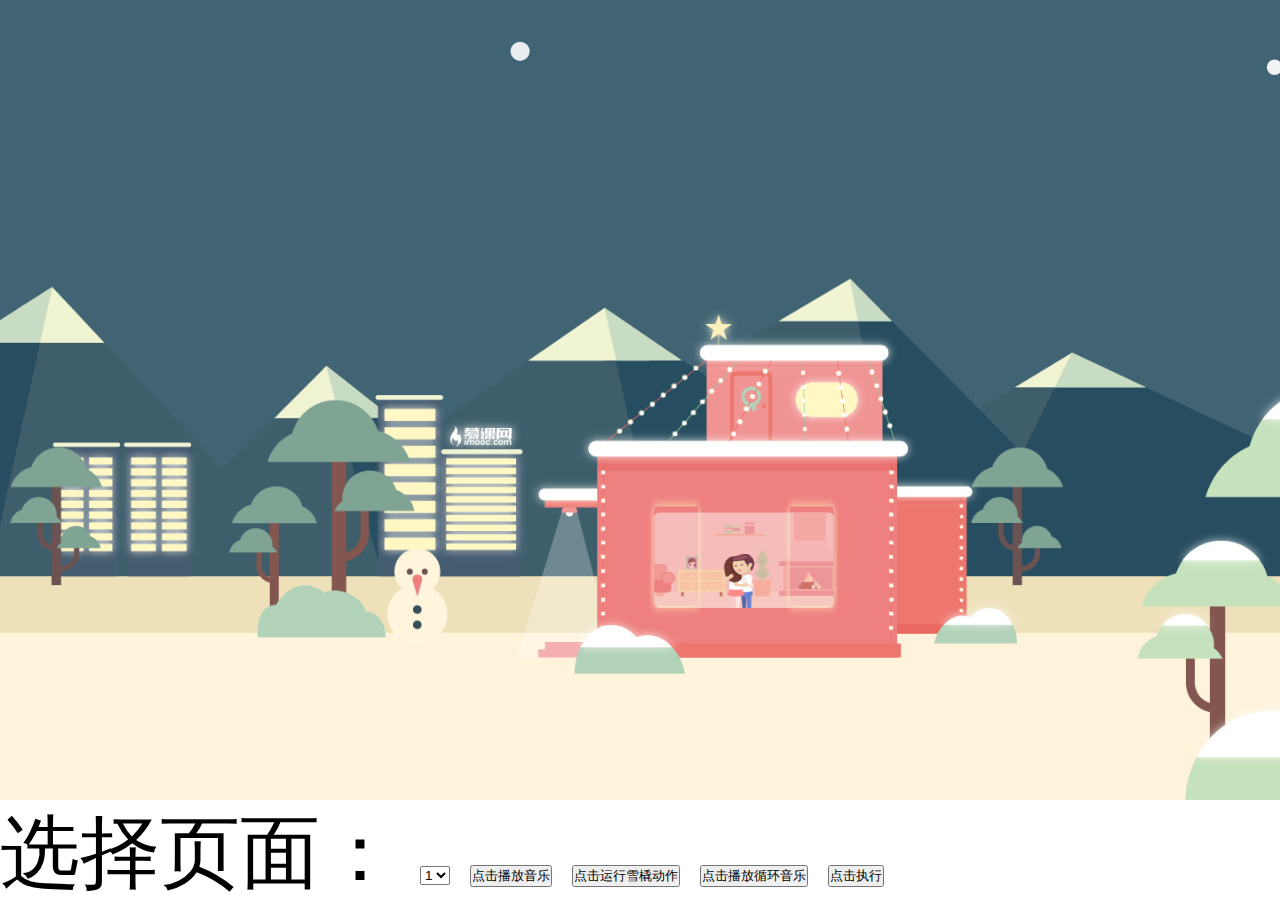
<file: index.html>
<!DOCTYPE html>
<html>
<head>
	<meta http-equiv="Content-Type" content="text/html; charset=utf-8" />
    <meta name="viewport" id="viewport" content="width=device-width, user-scalable=no,initial-scale=1,maximum-scale=1">
    <meta name="screen-orientation" content="portrait/landscape">
    <meta content="yes" name="apple-mobile-web-app-capable">
    <meta content="black" name="apple-mobile-web-app-status-bar-style">
    <meta content="telephone=no" name="format-detection">
	<title>Document</title>
    <link href="css/common.css" rel="stylesheet">
    
    <script src="js/jquery-transit.js"></script>
    <script src="js/SetSize.js"></script>
    <script src="js/observer.js"></script>
    <script src="js/pageA.js"></script>
    <script src="js/pageB.js"></script>
    <script src="js/pageC.js"></script>
    <script src="js/christmas.js"></script>
    <script src="js/carousel.js"></script>

</head>
<body>
	<section class="container">
        <!-- 第一幅画面 -->
		<section class="page-a adaptive">
            <!-- 月亮 -->
            <figure class="moon"></figure>
            <!-- 圣诞树 -->
            <figure class="tree"></figure>
            <!-- 云 -->
            <figure class="cloudy"></figure>
            <!-- 男孩 -->
            <div class="chs-boy chs-boy-deer"></div>
            <!-- 窗户 -->
            <div class="window wood">
                <div class="window-bg"></div>
                <div class="window-content">
                    <div class="window-left"></div>
                    <div class="window-right"></div>
                </div>
            </div>
        </section>
        <!-- 第二幅画面 -->
        <section class="page-b adaptive">
            <!-- 猫 -->
            <figure class="cat"></figure>
            <!-- 小女孩 -->
            <figure class="girl"></figure>
            <!-- 圣诞男孩 -->
            <figure class="christmas-boy-head"></figure>
            <figure class="christmas-boy boy-walk"> </figure>
            <!-- 旋转木马 -->
            <div id="carousel">
                <figure id="spinner"></figure>
            </div>
        </section>
        <section class="page-c adaptive">
            <div class="window wood">
                <div class="window-content" data-attr="red">
                    <div class="window-scene-bg"></div>
                    <div class="window-close-bg"></div>
                    <div class="window-left hover"></div>
                    <div class="window-right hover"></div>
                </div>
            </div>
            <!-- 雪花 -->
            <canvas id="snowflake"></canvas>
        </section>
	</section>
    选择页面：
    <select id="choose">
        <option value="page-a">1</option>
        <option value="page-b">2</option>
        <option value="page-c">3</option>
    </select>

    <button>点击播放音乐</button>
    <button id="xueqiao">点击运行雪橇动作</button>
    <button>点击播放循环音乐</button>
    <button id="carouselbtn">点击执行</button>
    <script type="text/javascript">
var config = {};
    //rem设置
    (function(doc, win) {
        var docEl = doc.documentElement,
            resizeEvt = 'orientationchange' in window ? 'orientationchange' : 'resize',
            recalc = function() {
                var clientWidth = docEl.clientWidth;
                if (!clientWidth) return;
                docEl.style.fontSize = 20 * (clientWidth / 320) + 'px';
                //宽与高度
                document.body.style.height = clientWidth * (900 / 1440) + "px"
                config.clientWidth = clientWidth;
                config.clientHeight =  clientWidth * (900 / 1440)
            };
        win.addEventListener(resizeEvt, recalc, false);
        doc.addEventListener('DOMContentLoaded', recalc, false);
    })(document, window);
    </script>
    <script src="js/jquery-1.10.2.min.js"></script>
    <script type="text/javascript" src="js/snowflake.js"></script>
</body>
</html>
</file>
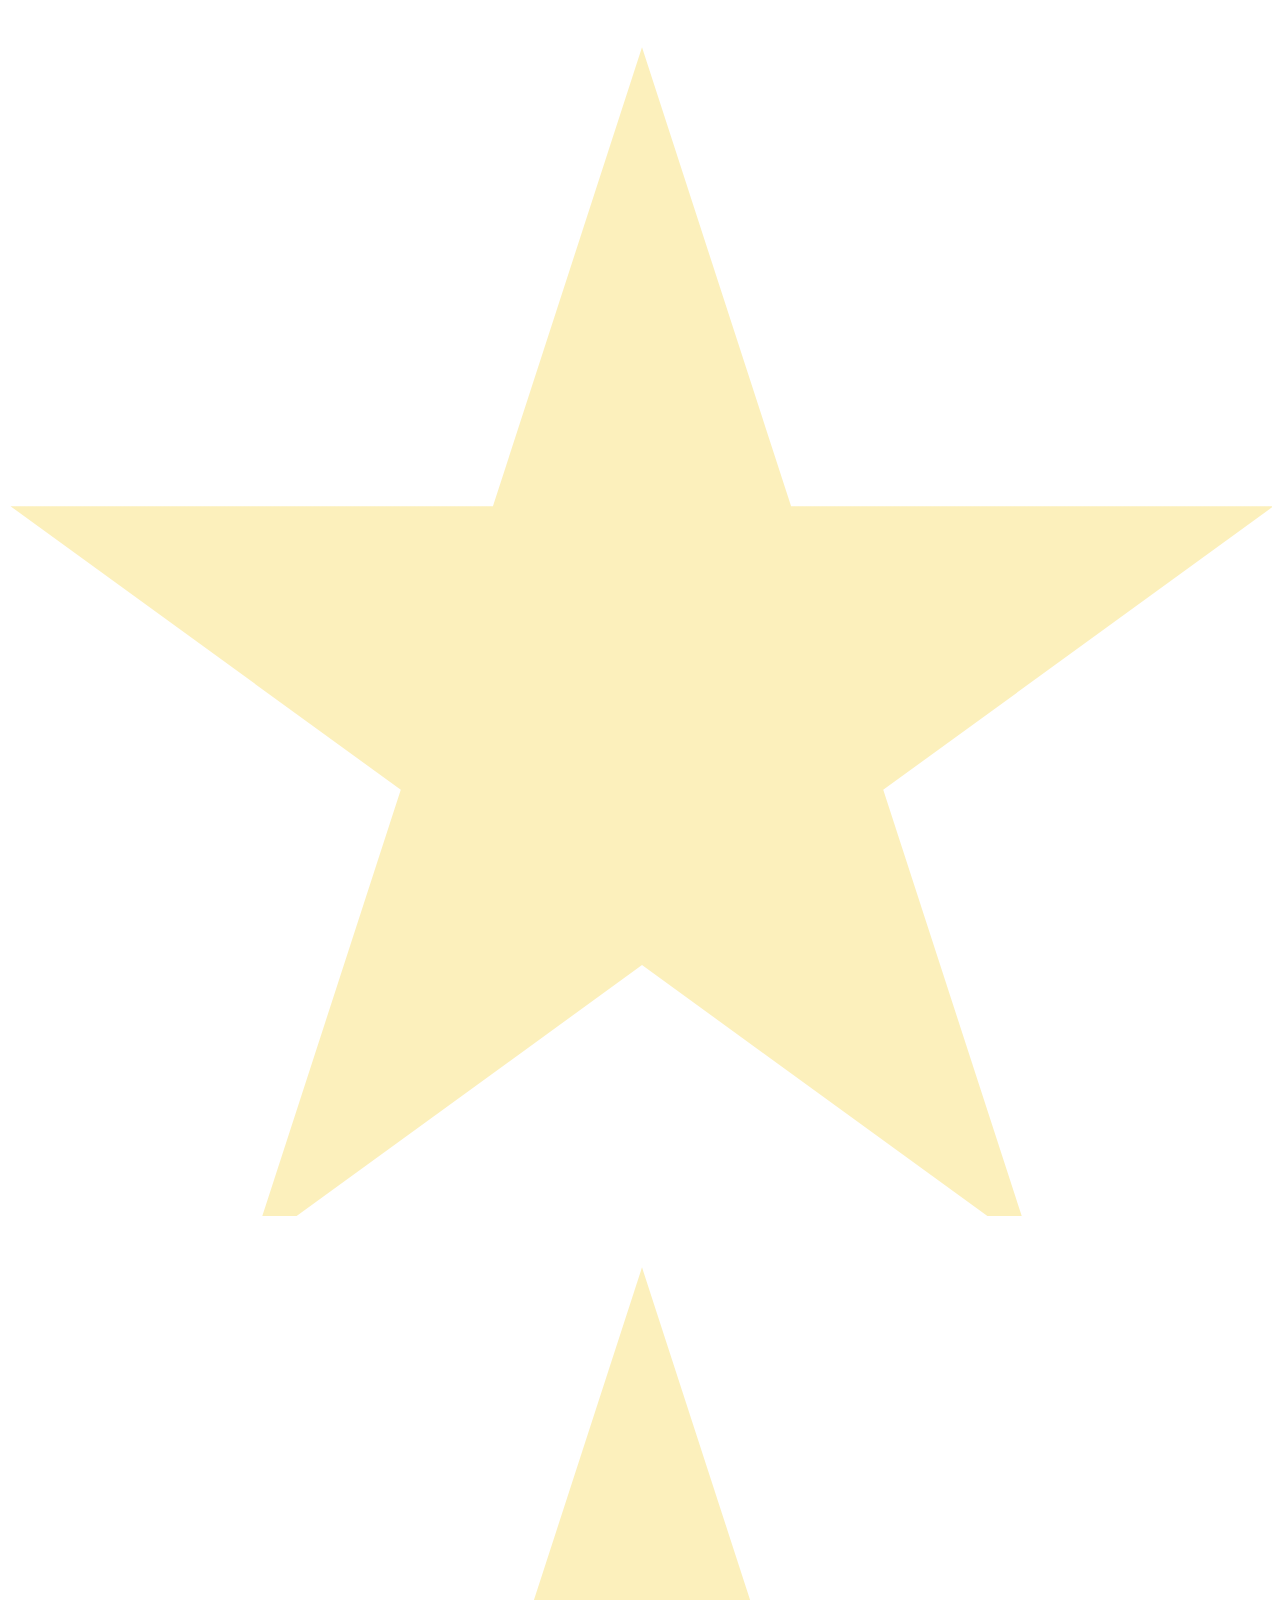
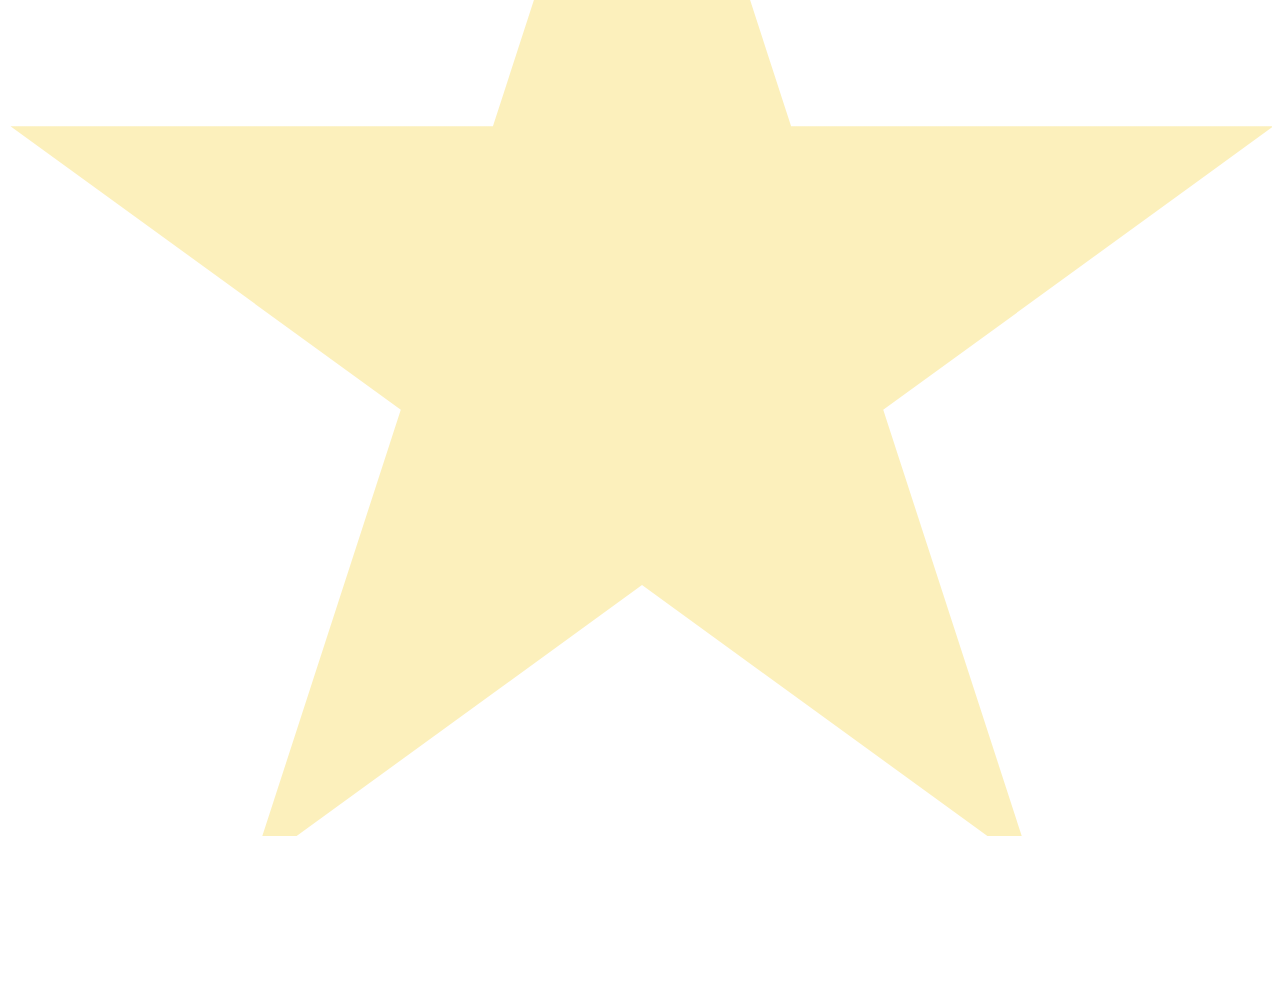
<file: auto.html>
<!DOCTYPE html>
<html>

<head>
    <meta http-equiv="Content-type" content="text/html; charset=utf-8" />
    <title>圣诞主题</title>
    <link rel='stylesheet' href='http://img.mukewang.com/down/566a38a90001f17d00000000.css' />
    <script type="text/javascript" src="http://img.mukewang.com/down/566a38f000016f0900000000.js"></script>
</head>

<body>
    <section class="container">
        <!-- 第一幅画面 -->
        <section class="page-a bg-adaptive">
            <!-- 男孩 -->
            <div class="chs-boy chs-boy-deer"></div>
            <!-- 月亮 -->
            <div class="moon"></div>
            <!-- 云 -->
            <div class="cloudy"></div>
            <!-- 圣诞树 -->
            <figure class="tree"></figure>
            <!-- 星星 -->
            <svg viewBox="0 0 512 486">
                <defs>
                    <linearGradient id="star" x1="0%" y1="0%" x2="100%" y2="0%">
                        <stop offset="0%" stop-color="#FCF0BC"></stop>
                        <stop offset="0%" stop-color="#FCF0BC"></stop>
                    </linearGradient>
                </defs>
                <polygon style="fill: url(#star);" points="256.814,12.705 317.205,198.566 512.631,198.566 354.529,313.435 414.918,499.295 256.814,384.427 98.713,499.295 159.102,313.435 1,198.566 196.426,198.566 "></polygon>
            </svg>
            <!-- 窗户 -->
            <div class="window wood">
                <div class="window-bg"></div>
                <div class="window-content">
                    <div class="window-left"></div>
                    <div class="window-right"></div>
                </div>
            </div>
        </section>
        <!-- 第二幅画面 -->
        <section class="page-b bg-adaptive">
            <!-- 猫 -->
            <figure class="cat"></figure>
            <!-- 小女孩 -->
            <figure class="girl"></figure>
            <!-- 圣诞男孩 -->
            <figure class="christmas-boy-head"></figure>
            <figure class="christmas-boy boy-walk"> </figure>
            <!-- 旋转木马 -->
            <div id="carousel">
                <figure id="spinner"></figure>
            </div>
        </section>
        <!-- 第三幅画面 -->
        <section class="page-c bg-adaptive">
            <!-- 月亮 -->
            <div class="moon"></div>
            <!-- 云 -->
            <div class="cloudy"></div>

            <!-- 星星 -->
            <svg viewBox="0 0 512 486">
                <defs>
                    <linearGradient id="star" x1="0%" y1="0%" x2="100%" y2="0%">
                        <stop offset="0%" stop-color="#FCF0BC"></stop>
                        <stop offset="0%" stop-color="#FCF0BC"></stop>
                    </linearGradient>
                </defs>
                <polygon style="fill: url(#star);" points="256.814,12.705 317.205,198.566 512.631,198.566 354.529,313.435 414.918,499.295 256.814,384.427 98.713,499.295 159.102,313.435 1,198.566 196.426,198.566 "></polygon>
            </svg>

            <!-- 圣诞树 -->
            <figure class="tree treefix"></figure>
            <!-- 鹿 -->
            <figure class="deer"></figure>
            <!-- 窗户关闭 -->
            <div class="window wood">
                <!-- <div class="window-bg"></div> -->
                <div class="window-content" data-attr="red">
                    <div class="window-scene-bg"></div>
                    <div class="window-close-bg"></div>
                    <div class="window-left hover"></div>
                    <div class="window-right hover"></div>
                </div>
            </div>
            <!-- 雪花 -->
            <canvas id="snowflake" style="position:absolute;z-index:999;"></canvas>
        </section>
    </section>
</body>

</html>
</file>
<file: css/common.css>
*{
    margin:0;
    padding: 0;
}
.container{
    width:100%;
    height:100%;
    position: relative;
    overflow: hidden;
}
.adaptive{
    background-size: 100% 100%;
}
.container .page-a{
     width:100%;
     height:100%;
     position: absolute;
     background-image: url('../images/a/page-a-bg.png');
     z-index: 7;
 }
.container .page-b{
    width:100%;
    height:100%;
    position: absolute;
    background-image: url('../images/b/page-b-bg.png');
    z-index: 40;
}
.page-c{
    width:100%;
    height:100%;
    position: absolute;
    background-image: url('../images/c/page-c-bg.png');
    z-index: 50;
}

/**
 *
 *切换特效
 */
.effect-out{
    -webkit-animation: effectout 8s ease-in-out forwards;
    -webkit-transform-origin: 71% 72%;
}
.effect-in{
    z-index:15;
    display: block;
    opacity: 0;
    -webkit-transform: scale(8);
    -webkit-animation: effectIn 5s ease-in-out forwards;
    -webkit-transform-origin: 58.5% 73.5%;
}
@-webkit-keyframes effectout{
    0%{
        opacity:1;
    }
    100%{
        -webkit-transform: scale(20);
        opacity:0;
    }
}
@-webkit-keyframes effectIn{
    0%{
        opacity:0;
    }
    100%{
        -webkit-transform: scale(1);
        opacity:1;
    }
}


/*月亮*/
.moon {
    background: #FCF0BC;
    width: 2rem;
    height: 2rem;
    border-radius: 50%;
    box-shadow: 0 0 1rem #FCF0BC;
    position: absolute;
    left: 3.3rem;
    top: .8rem;
    -webkit-animation: nucleus 2s infinite linear;
    -moz-animation: nucleus 2s infinite linear;
}
@-webkit-keyframes nucleus {
    0% {
        box-shadow: 0 0 0 transparent;
    }
    50% {
        box-shadow: 0 0 1rem #FCF0BC;
    }
    100% {
        box-shadow: 0 0 0 transparent;
    }
}

/*圣诞树*/
.tree {
    width: 2.71rem;
    height: 4.24rem;
    z-index: 15;
    position: absolute;
    bottom: 0;
    left: 1rem;
    background-image: url('../images/a/trees.png');
    background-size: 200% 100%;
    -webkit-animation: treeAni 1s steps(2) infinite;
    -moz-animation: treeAni 1s steps(2) infinite;
}
@-webkit-keyframes treeAni{
    0%{
        background-position-x: 0;
    }
    100%{
        background-position-x: 200%;
    }
}

/*云*/
.cloudy {
    background: #60768D;
    border-radius: 50%;
    box-shadow: #60768D 1.2rem -0.2rem 0 -0.1rem, #60768D 0.5rem -0.5rem, #60768D 0.8rem 0.2rem,#60768D 1.5rem 0.2rem 0 -0.2rem;
    height: 1rem;
    width: 1rem;
    position: absolute;
    left: .5rem;
    top: 1.8rem;
    z-index: 50;
    -webkit-animation: cloudy 5s ease-in-out infinite;
    -moz-animation: cloudy 5s ease-in-out infinite;
}
@-webkit-keyframes cloudy {
    50% {
        -webkit-transform: translateY(-0.1rem);
    }
}
@-moz-keyframes cloudy {
    50% {
        -moz-transform: translateY(-0.1rem);
    }
}

/**
 * 圣诞男孩
 */

.chs-boy {
    width: 5rem;
    height: 1.5rem;
    position: absolute;
    z-index: 3;
    top: .1rem;
    right: -3rem;
    transform: scale(0.1);
    background: url('../images/a/boy-sleigh-car.png') -300% -100%;
    background-size: 400% 100%;
}

/**
 * 男孩走路动作
 */

.chs-boy-deer {
    -webkit-animation:chsBoyDeer 0.75s steps(3,end) infinite;
    -moz-animation:chsBoyDeer 0.75s steps(3,end) infinite;
}

@-webkit-keyframes chsBoyDeer {
    0% {
        background-position: -0% 100%;
    }
    100% {
        background-position: -300% 100%;
    }
}
@-moz-keyframes chsBoyDeer {
    0% {
        background-position: -0% 100%;
    }
    100% {
        background-position: -300% 100%;
    }
}


/**
 * 人物停止
 */

.boy-stop-animate {
    -webkit-animation-play-state: paused;
}

/**
 * 窗户
 */

.window {
    width: 2.6rem;
    height: 1.5rem;
    position: absolute;
    left: 9.7rem;
    top: 6.2rem;
    cursor: pointer;
    -webkit-perspective: 500px;
    -moz-perspective: 500px;
}

.window-content {
    -webkit-transform-style: preserve-3d;
    -moz-transform-style: preserve-3d;
    width: 91%;
    margin: 0 auto;
    height: 100%;
    overflow: hidden;
}


/**
 * 窗户背景
 */

.window-bg {
    width: 86%;
    height: 92%;
    position: absolute;
    left: 50%;
    margin-left: -43%;
    bottom: 0;
    background: url(http://img.imooc.com/565d07770001790814410901.png);
    background-size: 100% 100%;
    z-index: -1;
}


/**
 * 窗户底边
 * @type {[type]}
 */

.window:before {
    content: "";
    background: url(http://img.imooc.com/565d07e40001088402410017.png);
    width: 100%;
    height: 0.17rem;
    display: block;
    position: absolute;
    bottom: 0.05rem;
    background-size: 100% 100%;
    z-index: 100;
}


/**
 * 底边阴影
 * @type {[type]}
 */

.window:after {
    content: "";
    background: url(http://img.imooc.com/565d080400018d2702270009.png);
    width: 100%;
    height: 0.09rem;
    display: block;
    position: absolute;
    bottom: 0;
    background-size: 100% 100%;
    z-index: 100;
}

.wood {
    display: block;
    overflow: hidden;
}


/**
 * 左侧门
 */

.window-left {
    float: left;
    background: url(http://img.imooc.com/565d081d0001cfd901140134.png);
    -webkit-border-top-left-radius: 0.1rem;
    -moz-border-top-left-radius: 0.1rem;
}


/**
 * 右侧门
 */

.window-right {
    float: right;
    background: url(http://img.imooc.com/565d084c0001431b01140134.png);
    -webkit-border-top-right-radius: 0.1rem;
    -moz-border-top-left-radius: 0.1rem;
}

.window-left,
.window-right {
    width: 1.17rem;
    height: 1.3rem;
    z-index: 110;
    box-shadow: 0 0 0.15rem #FCF0BC;
    background-size: 100% 100%;
}

.window-animation {
    -webkit-transition: 2s ease-in-out;
    -moz-transition: 2s ease-in-out;
}


/**
 * 动画过程
 */

.window-transition {
    -webkit-transition: 2s ease-in-out;
    -moz-transition: 2s ease-in-out;
}

.window-left.hover {
    -webkit-transform: scale(0.95) rotateY(60deg);
    -moz-transform: scale(0.95) rotateY(60deg);
    margin-top: 0.1rem;
    margin-left: -0.25rem;
}

.window-right.hover {
    -webkit-transform: scale(0.95) rotateY(-60deg);
    -moz-transform: scale(0.95) rotateY(-60deg);
    margin-top: 0.1rem;
    margin-right: -0.25rem;
}



/********************************************************
        
        小男孩动作

**********************************************************/

.walk-stop {
    -webkit-animation-play-state: paused;
    -moz-animation-play-state: paused;
}

.walk-run {
    -webkit-animation-play-state: running;
    -moz-animation-play-state: running;
}


/**
 * 圣诞小男孩
 */

.christmas-boy {
    width: 3.5rem;
    height: 4.06rem;
    position: absolute;
    z-index: 5;
    right: -3.5rem;
    top: 4rem;
    background: url('../images/b/boy.png');
    background-size: 1500% 100%;
    background-position: 0% 100%;
}


/**
 * 男孩走路动作
 */

.boy-walk {
    -webkit-animation: boyWalk 0.75s steps(4, end) infinite;
    -moz-animation: boyWalk 0.75s steps(4, end) infinite;
}

@-webkit-keyframes boyWalk {
    0% {
        background-position: 0 100%;
    }
    100% {
        background-position: -400% 100%;
    }
}

@-moz-keyframes boyWalk {
    0% {
        background-position: 0 100%;
    }
    100% {
        background-position: -400% 100%;
    }
}


/**
 * 脱衣动作
 */

.boy-strip-1 {
    background-position: -800% 100%;
}

.boy-strip-2 {
    background-position: -900% 100%;
}

.boy-strip-3 {
    background-position: -1000% 100%;
}


/**
 * 站立动作
 */

.boy-stand {
    background-position: -400% 100%;
}


/**
 * 打开包裹
 */

.boy-unwrapp {
    -webkit-animation: unwrapp 2s steps(2, end) 1 forwards;
    -moz-animation: unwrapp 2s steps(2, end) 1 forwards;
}

@-webkit-keyframes unwrapp {
    0% {
        background-position: -400% 100%;
    }
    100% {
        background-position: -600% 100%;
    }
}

@-moz-keyframes unwrapp {
    0% {
        background-position: -400% 100%;
    }
    100% {
        background-position: -600% 100%;
    }
}


/**
 * 男孩拥抱
 */

.boy-hug {
    -webkit-animation: boyHug 1s steps(3, end) 1 forwards;
    -moz-animation: boyHug 1s steps(3, end) 1 forwards;
}

@-webkit-keyframes boyHug {
    0% {
        background-position: -1000% 100%;
    }
    100% {
        background-position: -1300% 100%;
    }
}

@-moz-keyframes boyHug {
    0% {
        background-position: -1000% 100%;
    }
    100% {
        background-position: -1300% 100%;
    }
}


/**
 * 男孩头部
 */

.christmas-boy-head {
    left: 7.85rem;
    top: 4rem;
    width: 3.5rem;
    height: 4.06rem;
    position: absolute;
    z-index: 12;
    background: url('../images/b/boy.png');
    background-size: 1400% 100%;
    background-position: -1300% 100%;
    display: none;
}



/********************************************************
        
        小女孩动作

**********************************************************/


/**
 * 小女孩看书
 */

.girl {
    width: 3.5rem;
    height: 4.06rem;
    position: absolute;
    z-index: 10;
    left: 1rem;
    top: 3.2rem;
    background: url('../images/b/girl.png');
    background-size: 2100% 100%;
}


/**
 * 起身
 */

.girl-standUp {
    left: 1.2rem;
    -webkit-animation: standUp 200ms steps(3, start) forwards;
    -moz-animation: standUp 200ms steps(3, start) forwards;
}

@-webkit-keyframes standUp {
    0% {
        background-position: 0% 100%;
    }
    100% {
        background-position: -300% 100%;
        top: 4rem;
    }
}

@-moz-keyframes standUp {
    0% {
        background-position: 0% 100%;
    }
    100% {
        background-position: -300% 100%;
        top: 4rem;
    }
}


/**
 * 抛书动作
 */

.girl-throwBook {
    top: 4rem;
    left: 0.5rem;
    -webkit-animation: throwBook 300ms steps(2, start) forwards;
    -moz-animation: throwBook 300ms steps(2, start) forwards;
}

@-webkit-keyframes throwBook {
    0% {
        background-position: -300% 100%;
    }
    100% {
        background-position: -500% 100%;
    }
}

@-moz-keyframes throwBook {
    0% {
        background-position: -300% 100%;
    }
    100% {
        background-position: -500% 100%;
    }
}


/**
 * 小女孩走路
 */

.girl-walk {
    left: 1rem;
    -webkit-animation: girlWalk 900ms steps(4, start) infinite;
    -moz-animation: girlWalk 900ms steps(4, start) infinite;
}

@-webkit-keyframes girlWalk {
    0% {
        background-position: -500% 100%;
    }
    100% {
        background-position: -900% 100%;
    }
}

@-moz-keyframes girlWalk {
    0% {
        background-position: -500% 100%;
    }
    100% {
        background-position: -900% 100%;
    }
}


/**
 * 站立动作
 */

.girl-stand {
    top: 4rem;
    background-position: -1000% 100%;
}


/**
 * 小女孩选择3d选择
 */

.girl-choose {
    -webkit-animation: girlChoose 2000ms steps(2, end) forwards;
    -moz-animation: girlChoose 2000ms steps(2, end) forwards;
}

@-webkit-keyframes girlChoose {
    0% {
        background-position: -1000% 100%;
    }
    100% {
        background-position: -1200% 100%;
    }
}

@-moz-keyframes girlChoose {
    0% {
        background-position: -1000% 100%;
    }
    100% {
        background-position: -1200% 100%;
    }
}


/**
 * 流泪奔跑
 */

.girl-weep {
    -webkit-animation: girlWeep 450ms steps(4, end) forwards infinite;
    -moz-animation: girlWeep 450ms steps(4, end) forwards infinite;
}

@-webkit-keyframes girlWeep {
    0% {
        background-position: -1300% 100%;
    }
    100% {
        background-position: -1700% 100%;
    }
}

@-moz-keyframes girlWeep {
    0% {
        background-position: -1300% 100%;
    }
    100% {
        background-position: -1700% 100%;
    }
}


/**
 * 女孩拥抱
 */

.girl-hug {
    -webkit-animation: girlHug 450ms steps(3, end) forwards;
    -moz-animation: girlHug 450ms steps(3, end) forwards;
}

@-webkit-keyframes girlHug {
    0% {
        background-position: -1700% 100%;
    }
    100% {
        left: 7.85rem;
        background-position: -2000% 100%;
    }
}

@-moz-keyframes girlHug {
    0% {
        background-position: -1700% 100%;
    }
    100% {
        left: 7.85rem;
        background-position: -2000% 100%;
    }
}



/**
 *page2视频动画
 */
 @-webkit-keyframes bounceIn {
  from, 20%, 40%, 60%, 80%, to {
    -webkit-animation-timing-function: cubic-bezier(0.215, 0.610, 0.355, 1.000);
    animation-timing-function: cubic-bezier(0.215, 0.610, 0.355, 1.000);
  }

  0% {
    opacity: 0;
    -webkit-transform: scale3d(.3, .3, .3);
    transform: scale3d(.3, .3, .3);
  }

  20% {
    -webkit-transform: scale3d(1.1, 1.1, 1.1);
    transform: scale3d(1.1, 1.1, 1.1);
  }

  40% {
    -webkit-transform: scale3d(.9, .9, .9);
    transform: scale3d(.9, .9, .9);
  }

  60% {
    opacity: 1;
    -webkit-transform: scale3d(1.03, 1.03, 1.03);
    transform: scale3d(1.03, 1.03, 1.03);
  }

  80% {
    -webkit-transform: scale3d(.97, .97, .97);
    transform: scale3d(.97, .97, .97);
  }

  to {
    opacity: 1;
    -webkit-transform: scale3d(1, 1, 1);
    transform: scale3d(1, 1, 1);
  }
}

@keyframes bounceIn {
  from, 20%, 40%, 60%, 80%, to {
    -webkit-animation-timing-function: cubic-bezier(0.215, 0.610, 0.355, 1.000);
    animation-timing-function: cubic-bezier(0.215, 0.610, 0.355, 1.000);
  }

  0% {
    opacity: 0;
    -webkit-transform: scale3d(.3, .3, .3);
    transform: scale3d(.3, .3, .3);
  }

  20% {
    -webkit-transform: scale3d(1.1, 1.1, 1.1);
    transform: scale3d(1.1, 1.1, 1.1);
  }

  40% {
    -webkit-transform: scale3d(.9, .9, .9);
    transform: scale3d(.9, .9, .9);
  }

  60% {
    opacity: 1;
    -webkit-transform: scale3d(1.03, 1.03, 1.03);
    transform: scale3d(1.03, 1.03, 1.03);
  }

  80% {
    -webkit-transform: scale3d(.97, .97, .97);
    transform: scale3d(.97, .97, .97);
  }

  to {
    opacity: 1;
    -webkit-transform: scale3d(1, 1, 1);
    transform: scale3d(1, 1, 1);
  }
}


.bounceIn {
  -webkit-animation-duration: 1s;
  animation-duration: 1s;
  -webkit-animation-name: bounceIn;
  animation-name: bounceIn;
}



@-webkit-keyframes bounceOut {
  20% {
    -webkit-transform: scale3d(.9, .9, .9);
    transform: scale3d(.9, .9, .9);
  }

  50%, 55% {
    opacity: 1;
    -webkit-transform: scale3d(1.1, 1.1, 1.1);
    transform: scale3d(1.1, 1.1, 1.1);
  }

  to {
    opacity: 0;
    -webkit-transform: scale3d(.3, .3, .3);
    transform: scale3d(.3, .3, .3);
  }
}

@keyframes bounceOut {
  20% {
    -webkit-transform: scale3d(.9, .9, .9);
    transform: scale3d(.9, .9, .9);
  }

  50%, 55% {
    opacity: 1;
    -webkit-transform: scale3d(1.1, 1.1, 1.1);
    transform: scale3d(1.1, 1.1, 1.1);
  }

  to {
    opacity: 0;
    -webkit-transform: scale3d(.3, .3, .3);
    transform: scale3d(.3, .3, .3);
  }
}

.bounceOut {
  -webkit-animation-duration: 1s;
  animation-duration: 1s;
  -webkit-animation-name: bounceOut;
  animation-name: bounceOut;
}



/**
 * 第三幅场景窗户
 */

.page-c .window {
    left: 8rem;
}

.window-left.close,
.window-right.close {
    -webkit-animation: closeWindow 2s forwards;
    -moz-animation: closeWindow 2s forwards;
}

@-webkit-keyframes closeWindow {
    100% {
        -webkit-transform: scale(1) rotateY(0deg) rotateZ(0deg);
        margin-right: 0;
        margin-left: 0;
    }
}

@-moz-keyframes closeWindow {
    100% {
        -moz-transform: scale(1) rotateY(0deg) rotateZ(0deg);
        margin-right: 0;
        margin-left: 0;
    }
}


/**
 * 场景背景
 * @type {[type]}
 */

.window-scene-bg {
    background: url('../images/c/window-scene-bg.png');
    background-size: 100% 100%;
    width: 2.26rem;
    height: 1.2rem;
    position: absolute;
    left: 50%;
    bottom: .1rem;
    z-index: -1;
    margin-left: -1.13rem;
    -webkit-transform: translateZ(-50px);
    -moz-transform: translateZ(-50px);
}


/**
 * 关门背景
 */

.window-close-bg {
    background: url('../images/c/window-close-bg.png');
    background-size: 100% 100%;
    width: 0.8rem;
    height: 0.8rem;
    position: absolute;
    left: 50%;
    bottom: .1rem;
    margin-left: -0.4rem;
    -webkit-transform: translateZ(-50px);
    -moz-transform: translateZ(-50px);
    opacity: 0;
    z-index: 500;
}

/*雪花*/
#snowflake{
    position:absolute;
    left:0;
    top:0;
    z-index: 999999;
}
</file>
